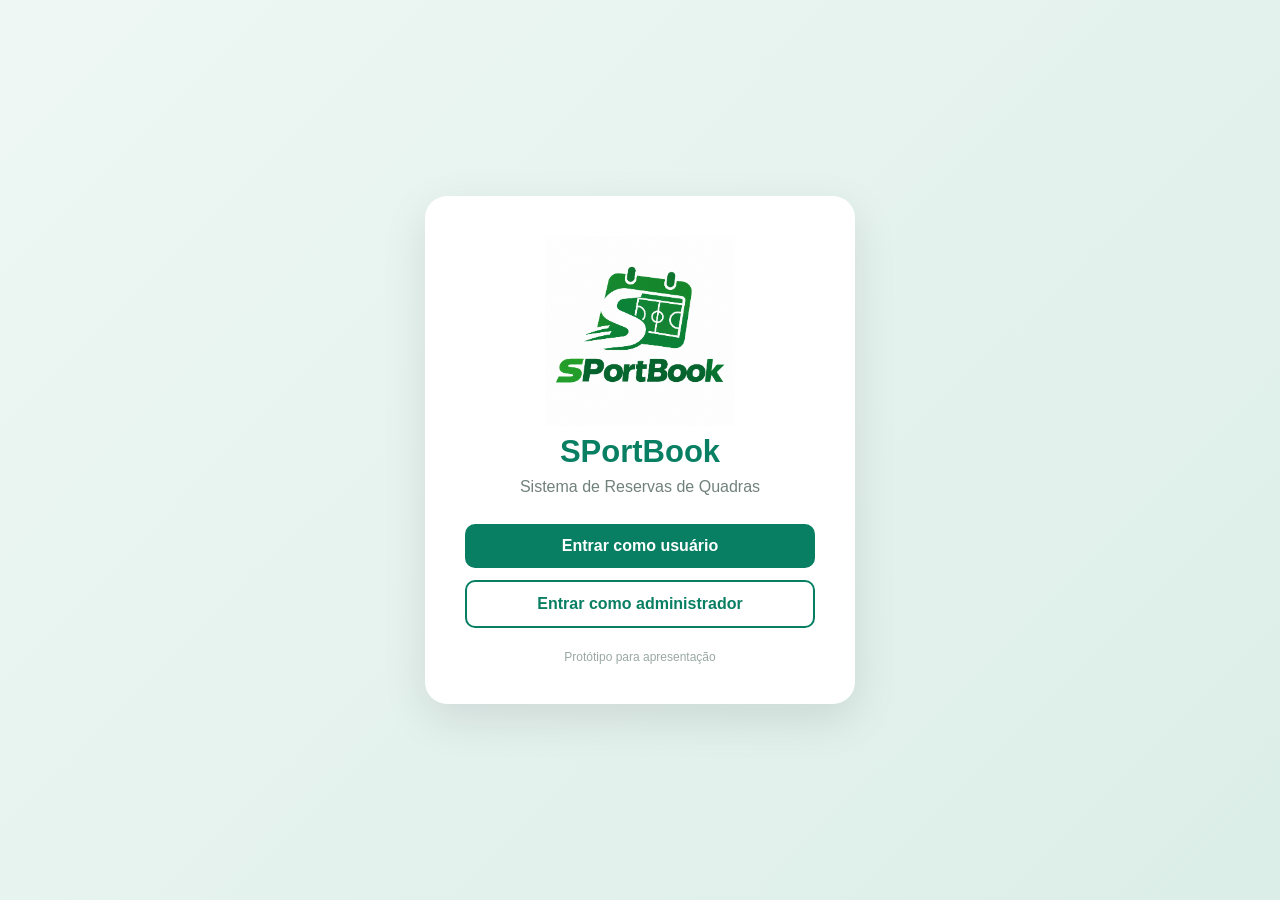
<file: SPortBook_Completo/index.html>
<!DOCTYPE html>
<html lang="pt-BR">
<head>
<meta charset="UTF-8">
<meta name="viewport" content="width=device-width, initial-scale=1.0">
<title>SPortBook | Reservas de Quadras</title>
<link rel="stylesheet" href="css/style.css">
</head>
<body>
<div class="login-page">
  <div class="login-card">
    <img src="img/logo-sportbook.png" class="logo" alt="SPortBook">
    <h1>SPortBook</h1>
    <p class="subtitle">Sistema de Reservas de Quadras</p>
    <div class="button-stack">
      <a href="usuario/login.html" class="btn btn-primary">Entrar como usuário</a>
      <a href="admin/login.html" class="btn btn-outline">Entrar como administrador</a>
    </div>
    <p class="demo">Protótipo para apresentação</p>
  </div>
</div>
</body>
</html>
</file>
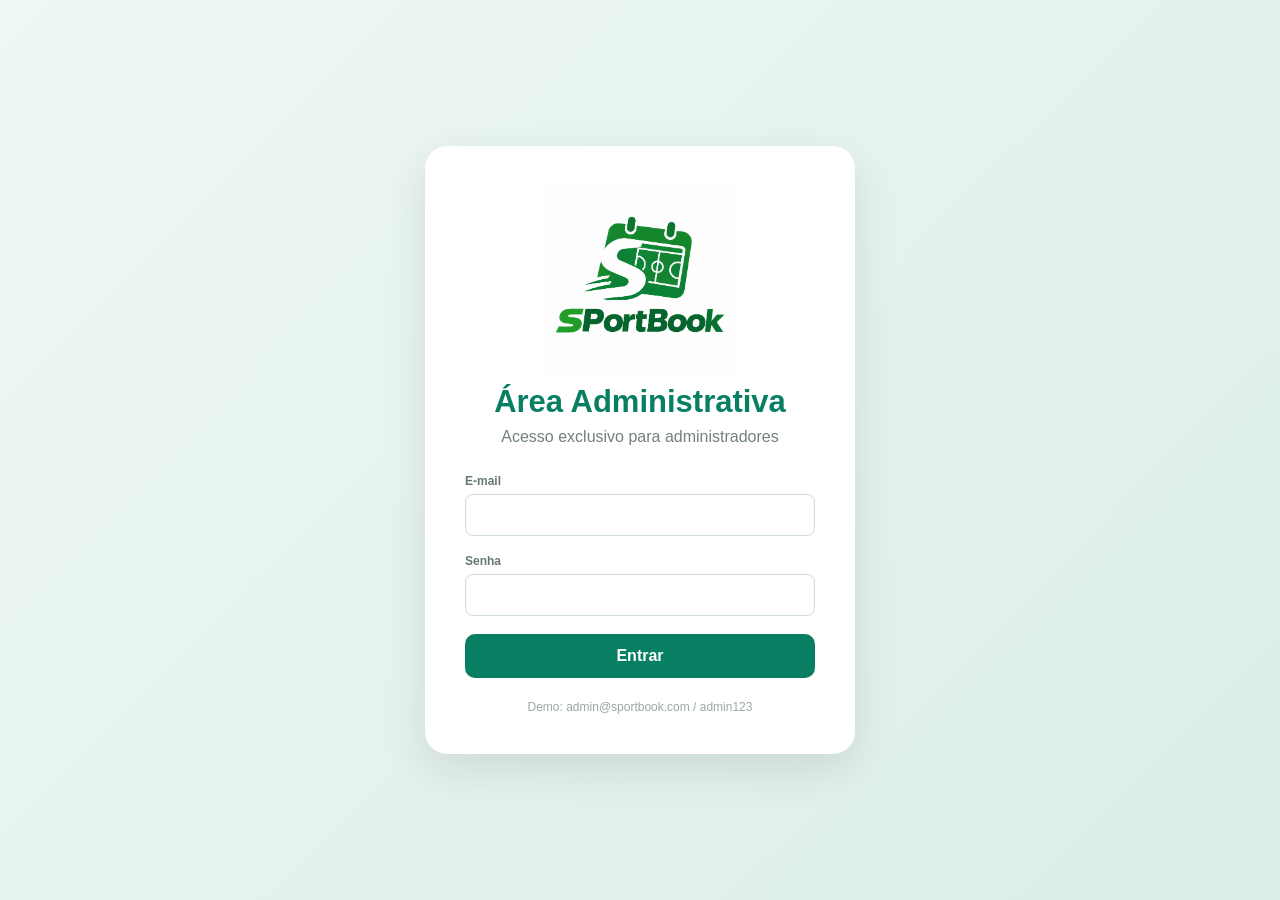
<file: SPortBook_Completo/admin/horarios.html>
<!DOCTYPE html><html lang="pt-BR"><head><meta charset="UTF-8"><meta name="viewport" content="width=device-width,initial-scale=1"><title>Horários | SPortBook</title><link rel="stylesheet" href="../css/style.css"><script src="../js/app.js"></script></head><body><script>
const s=requireSession('admin');if(s){const d=getDB();renderLayout('admin','horarios.html','Horários',`<div class="hero"><h1>Indisponibilizar horários</h1><p>Bloqueie períodos para manutenção, eventos ou outros motivos.</p></div><div class="grid"><section class="card"><h2>Novo bloqueio</h2><form id="bf"><div class="field"><label>Quadra</label><select id="bq">${d.quadras.map(q=>`<option value="${q.id}">${esc(q.nome)} - ${esc(q.tipo)}</option>`).join('')}</select></div><br><div class="field"><label>Data</label><input id="bd" type="date" min="${todayISO()}" required></div><br><div class="form-grid"><div class="field"><label>Início</label><input id="bi" type="time" value="08:00" required></div><div class="field"><label>Fim</label><input id="bfim" type="time" value="09:00" required></div></div><br><button class="btn btn-primary">Bloquear horário</button></form></section><section class="card"><h2>Bloqueios existentes</h2><div id="list"></div></section></div>`);
function draw(){const d=getDB();list.innerHTML=d.blocked.length?`<div class="table-wrap"><table class="table"><thead><tr><th>Quadra</th><th>Data</th><th>Horário</th><th>Ação</th></tr></thead><tbody>${d.blocked.map(x=>{const q=d.quadras.find(q=>q.id===x.quadraId);return `<tr><td>${esc(q?.nome)}</td><td>${dateBR(x.data)}</td><td>${x.inicio} - ${x.fim}</td><td><button class="btn btn-danger btn-small" onclick="removeBlock(${x.id})">Remover</button></td></tr>`}).join('')}</tbody></table></div>`:'<div class="empty">Nenhum horário bloqueado.</div>'}
bf.onsubmit=e=>{e.preventDefault();const d=getDB();if(timeToMin(bi.value)>=timeToMin(bfim.value)){toast('O fim deve ser depois do início.');return}if(isConflict(d,Number(bq.value),bd.value,bi.value,bfim.value)){toast('Existe uma reserva nesse período.');return}d.blocked.push({id:d.nextId++,quadraId:Number(bq.value),data:bd.value,inicio:bi.value,fim:bfim.value});saveDB(d);bf.reset();draw();toast('Horário bloqueado.')};
window.removeBlock=id=>{const d=getDB();d.blocked=d.blocked.filter(x=>x.id!==id);saveDB(d);draw();toast('Bloqueio removido.')};draw();}
</script></body></html>
</file>
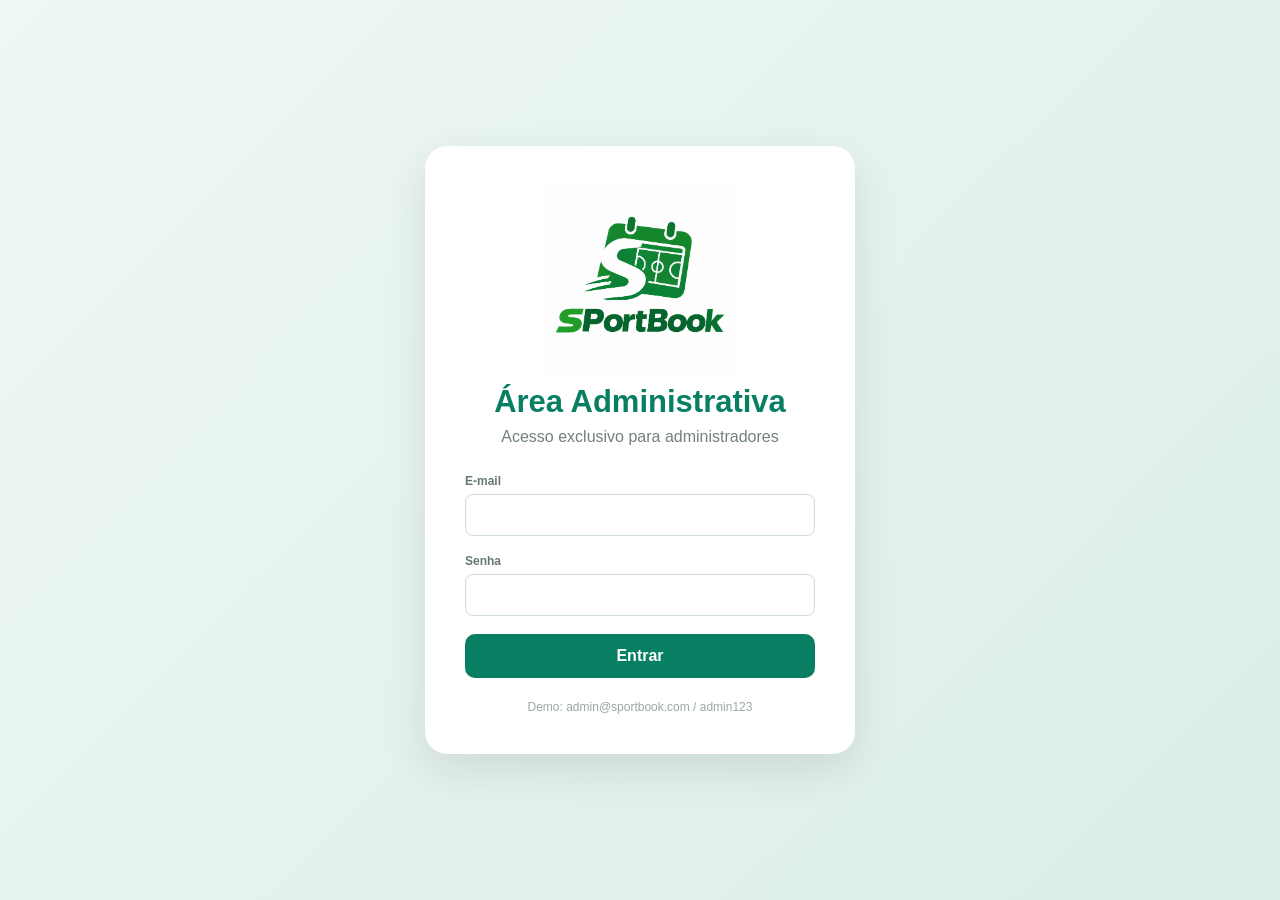
<file: SPortBook_Completo/admin/inicio.html>
<!DOCTYPE html><html lang="pt-BR"><head><meta charset="UTF-8"><meta name="viewport" content="width=device-width,initial-scale=1"><title>Painel | SPortBook</title><link rel="stylesheet" href="../css/style.css"><script src="../js/app.js"></script></head><body><script>
const s=requireSession('admin');if(s){const d=getDB();renderLayout('admin','inicio.html','Painel',`<div class="hero"><h1>Painel administrativo</h1><p>Controle usuários, reservas, quadras e horários do SPortBook.</p></div><div class="stats"><div class="stat"><span>Usuários</span><strong>${d.users.length}</strong></div><div class="stat"><span>Reservas ativas</span><strong>${d.reservations.filter(r=>r.status==='confirmed').length}</strong></div><div class="stat"><span>Quadras ativas</span><strong>${d.quadras.filter(q=>q.ativa).length}</strong></div><div class="stat"><span>Bloqueios</span><strong>${d.blocked.length}</strong></div></div><div class="card"><h2>Ações rápidas</h2><div class="actions"><a class="btn btn-primary" href="reservas.html">Gerenciar reservas</a><a class="btn btn-outline" href="quadras.html">Gerenciar quadras</a><a class="btn btn-outline" href="horarios.html">Bloquear horário</a><a class="btn btn-outline" href="usuarios.html">Gerenciar usuários</a></div></div>`)}
</script></body></html>
</file>
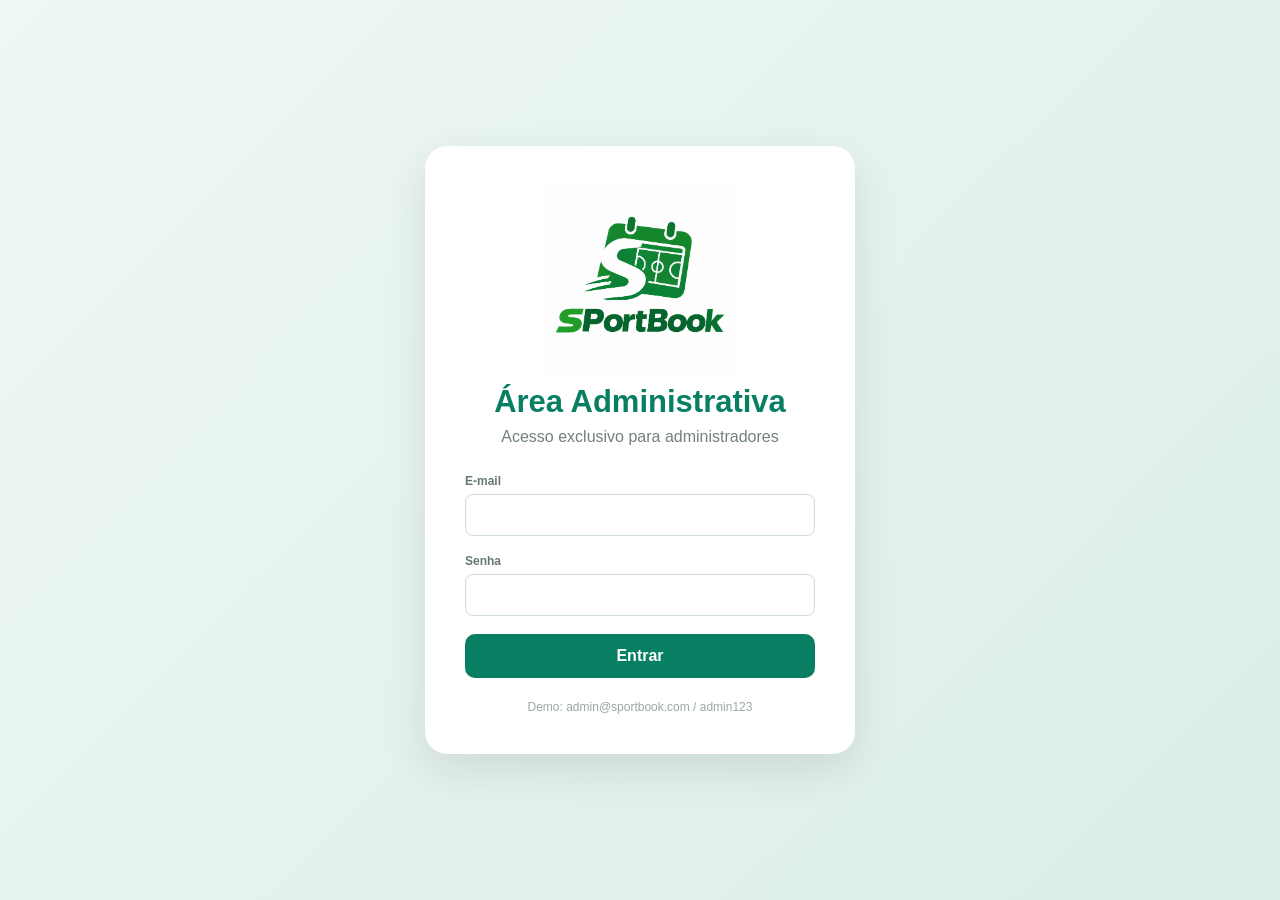
<file: SPortBook_Completo/admin/login.html>
<!DOCTYPE html><html lang="pt-BR"><head><meta charset="UTF-8"><meta name="viewport" content="width=device-width,initial-scale=1"><title>Login Admin | SPortBook</title><link rel="stylesheet" href="../css/style.css"><script src="../js/app.js"></script></head>
<body><div class="login-page"><div class="login-card"><img src="../img/logo-sportbook.png" class="logo"><h1>Área Administrativa</h1><p class="subtitle">Acesso exclusivo para administradores</p>
<form id="form"><div class="field" style="text-align:left"><label>E-mail</label><input id="email" type="email" required></div><br><div class="field" style="text-align:left"><label>Senha</label><input id="senha" type="password" required></div><br><button class="btn btn-primary" style="width:100%">Entrar</button></form><p id="msg" style="color:#c94747;margin-top:14px;font-size:13px"></p><p class="demo">Demo: admin@sportbook.com / admin123</p></div></div>
<script>form.onsubmit=e=>{e.preventDefault();const db=getDB(),u=db.admins.find(x=>x.email===email.value&&x.senha===senha.value);if(!u){msg.textContent='Dados administrativos incorretos.';return}setSession({role:'admin',id:u.id,nome:u.nome,email:u.email});location.href='inicio.html'}</script></body></html>
</file>
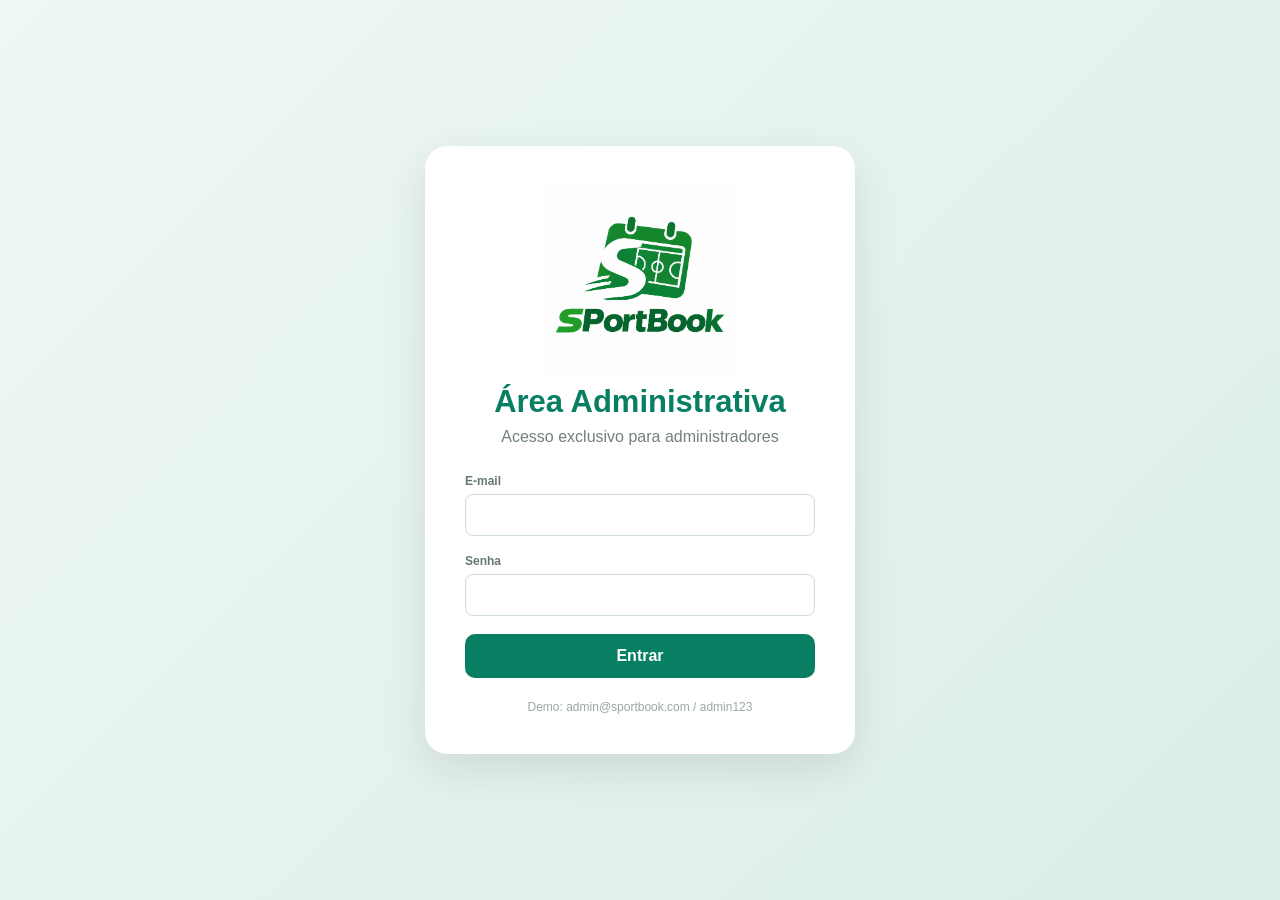
<file: SPortBook_Completo/admin/quadras.html>
<!DOCTYPE html><html lang="pt-BR"><head><meta charset="UTF-8"><meta name="viewport" content="width=device-width,initial-scale=1"><title>Quadras | SPortBook</title><link rel="stylesheet" href="../css/style.css"><script src="../js/app.js"></script></head><body><script>
const s=requireSession('admin');if(s){renderLayout('admin','quadras.html','Quadras',`<div class="hero"><h1>Quadras</h1><p>Cadastre e ative ou desative as quadras.</p></div><div class="card"><div class="actions" style="margin-bottom:15px"><button class="btn btn-primary" onclick="openQ()">+ Nova quadra</button></div><div id="table"></div></div><div id="modal" class="modal-back"><div class="modal"><div class="modal-head"><h2>Nova quadra</h2><button class="close" onclick="modal.classList.remove('show')">×</button></div><form id="qf"><div class="field"><label>Nome</label><input id="qn" required placeholder="Quadra 3"></div><br><div class="field"><label>Tipo</label><input id="qt" required placeholder="Futsal"></div><br><button class="btn btn-primary">Cadastrar</button></form></div></div>`);
function draw(){const d=getDB();table.innerHTML=`<div class="table-wrap"><table class="table"><thead><tr><th>Nome</th><th>Tipo</th><th>Status</th><th>Ação</th></tr></thead><tbody>${d.quadras.map(q=>`<tr><td>${esc(q.nome)}</td><td>${esc(q.tipo)}</td><td><span class="status ${q.ativa?'confirmed':'cancelled'}">${q.ativa?'Ativa':'Inativa'}</span></td><td><button class="btn btn-outline btn-small" onclick="toggleQ(${q.id})">${q.ativa?'Desativar':'Ativar'}</button></td></tr>`).join('')}</tbody></table></div>`}
window.openQ=()=>modal.classList.add('show');qf.onsubmit=e=>{e.preventDefault();const d=getDB();d.quadras.push({id:d.nextId++,nome:qn.value,tipo:qt.value,ativa:true});saveDB(d);modal.classList.remove('show');qf.reset();draw();toast('Quadra cadastrada.')};window.toggleQ=id=>{const d=getDB(),q=d.quadras.find(x=>x.id===id);q.ativa=!q.ativa;saveDB(d);draw();toast('Status atualizado.')};draw();}
</script></body></html>
</file>
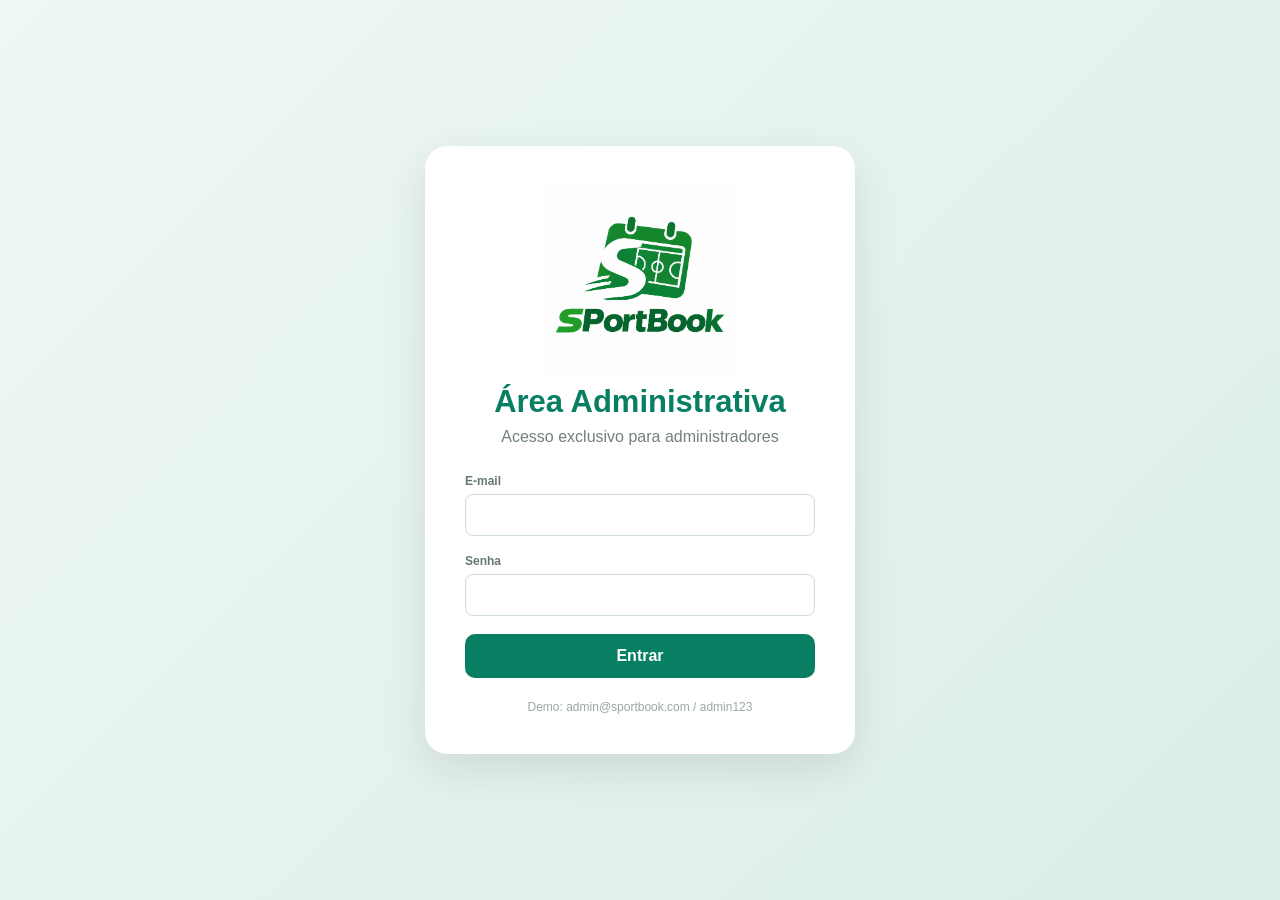
<file: SPortBook_Completo/admin/reservas.html>
<!DOCTYPE html><html lang="pt-BR"><head><meta charset="UTF-8"><meta name="viewport" content="width=device-width,initial-scale=1"><title>Reservas | SPortBook</title><link rel="stylesheet" href="../css/style.css"><script src="../js/app.js"></script></head><body><script>
const s=requireSession('admin');if(s){renderLayout('admin','reservas.html','Reservas',`<div class="hero"><h1>Reservas</h1><p>Visualize e gerencie todas as reservas.</p></div><div class="card"><div id="table"></div></div>`);
function draw(){const d=getDB();const rs=d.reservations.slice().sort((a,b)=>a.data.localeCompare(b.data));table.innerHTML=rs.length?`<div class="table-wrap"><table class="table"><thead><tr><th>Usuário</th><th>Quadra</th><th>Data</th><th>Horário</th><th>Status</th><th>Ação</th></tr></thead><tbody>${rs.map(r=>{const q=d.quadras.find(x=>x.id===r.quadraId);return `<tr><td>${esc(r.userNome)}</td><td>${esc(q?.nome)}</td><td>${dateBR(r.data)}</td><td>${r.inicio} - ${r.fim}</td><td><span class="status ${r.status==='confirmed'?'confirmed':'cancelled'}">${r.status==='confirmed'?'Confirmada':'Cancelada'}</span></td><td>${r.status==='confirmed'?`<button class="btn btn-danger btn-small" onclick="cancelRes(${r.id})">Cancelar</button>`:'-'}</td></tr>`}).join('')}</tbody></table></div>`:'<div class="empty">Nenhuma reserva.</div>'}
window.cancelRes=id=>{if(!confirm('Cancelar reserva?'))return;const d=getDB(),r=d.reservations.find(x=>x.id===id);if(r){r.status='cancelled';saveDB(d);draw();toast('Reserva cancelada.')}};draw();}
</script></body></html>
</file>
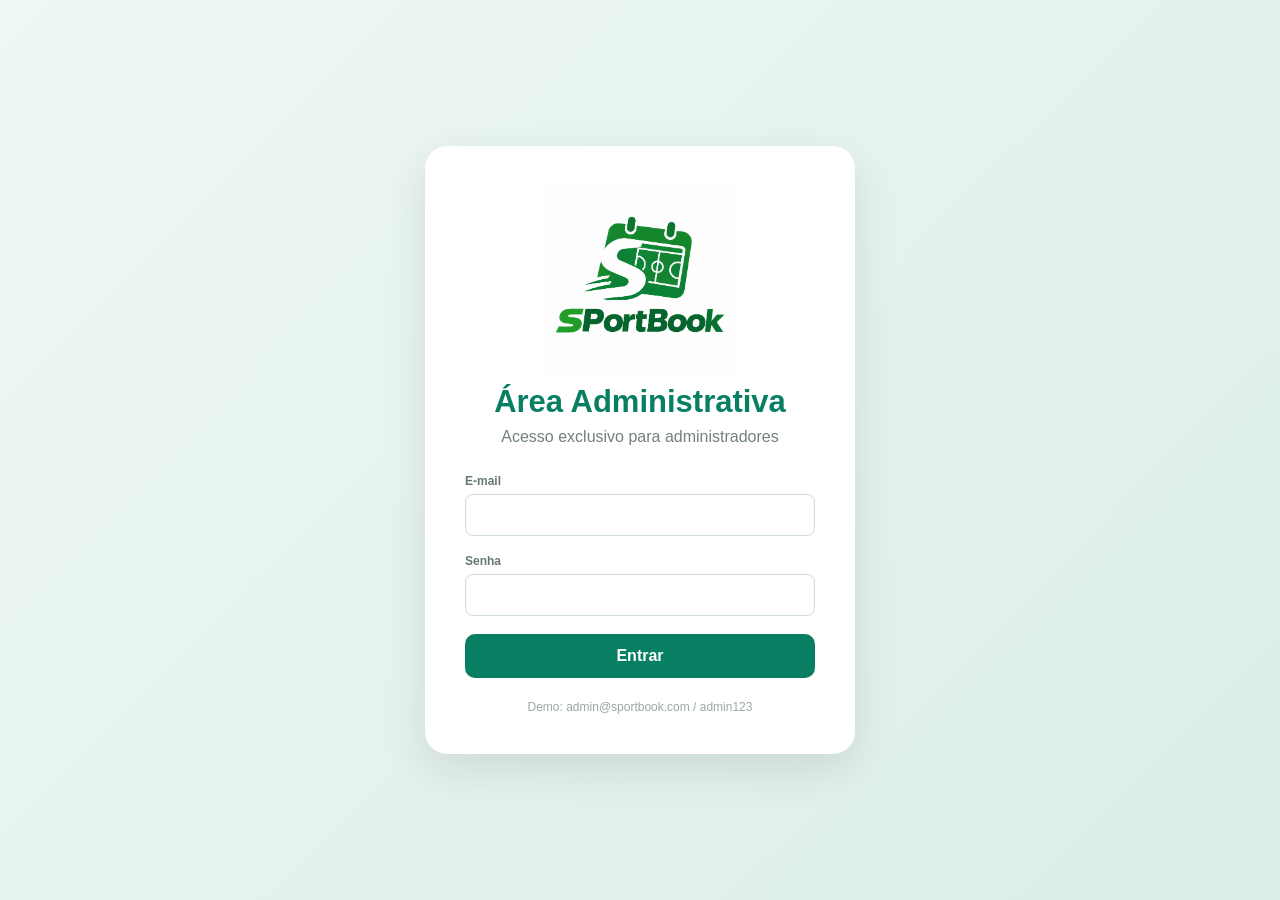
<file: SPortBook_Completo/admin/usuarios.html>
<!DOCTYPE html><html lang="pt-BR"><head><meta charset="UTF-8"><meta name="viewport" content="width=device-width,initial-scale=1"><title>Usuários | SPortBook</title><link rel="stylesheet" href="../css/style.css"><script src="../js/app.js"></script></head><body><script>
const s=requireSession('admin');if(s){renderLayout('admin','usuarios.html','Usuários',`<div class="hero"><h1>Usuários</h1><p>Cadastro e manutenção dos usuários do sistema.</p></div><div class="card"><div class="actions" style="margin-bottom:15px"><button class="btn btn-primary" onclick="openUser()">+ Novo usuário</button></div><div id="table"></div></div><div id="modal" class="modal-back"><div class="modal"><div class="modal-head"><h2>Novo usuário</h2><button class="close" onclick="closeModal()">×</button></div><form id="uf"><div class="field"><label>Nome</label><input id="unome" required></div><br><div class="field"><label>E-mail</label><input id="uemail" type="email" required></div><br><div class="field"><label>Senha</label><input id="usenha" required></div><br><button class="btn btn-primary">Cadastrar</button></form></div></div>`);
function draw(){const d=getDB();table.innerHTML=`<div class="table-wrap"><table class="table"><thead><tr><th>ID</th><th>Nome</th><th>E-mail</th><th>Ação</th></tr></thead><tbody>${d.users.map(u=>`<tr><td>${u.id}</td><td>${esc(u.nome)}</td><td>${esc(u.email)}</td><td><button class="btn btn-danger btn-small" onclick="delUser(${u.id})">Excluir</button></td></tr>`).join('')}</tbody></table></div>`}
window.openUser=()=>modal.classList.add('show');window.closeModal=()=>modal.classList.remove('show');
uf.onsubmit=e=>{e.preventDefault();const d=getDB();if(d.users.some(u=>u.email===uemail.value)){alert('E-mail já cadastrado.');return}d.users.push({id:d.nextId++,nome:unome.value,email:uemail.value,senha:usenha.value});saveDB(d);closeModal();uf.reset();draw();toast('Usuário cadastrado.')};
window.delUser=id=>{if(!confirm('Excluir usuário?'))return;const d=getDB();d.users=d.users.filter(u=>u.id!==id);d.reservations=d.reservations.filter(r=>r.userId!==id);saveDB(d);draw();toast('Usuário excluído.')};draw();}
</script></body></html>
</file>
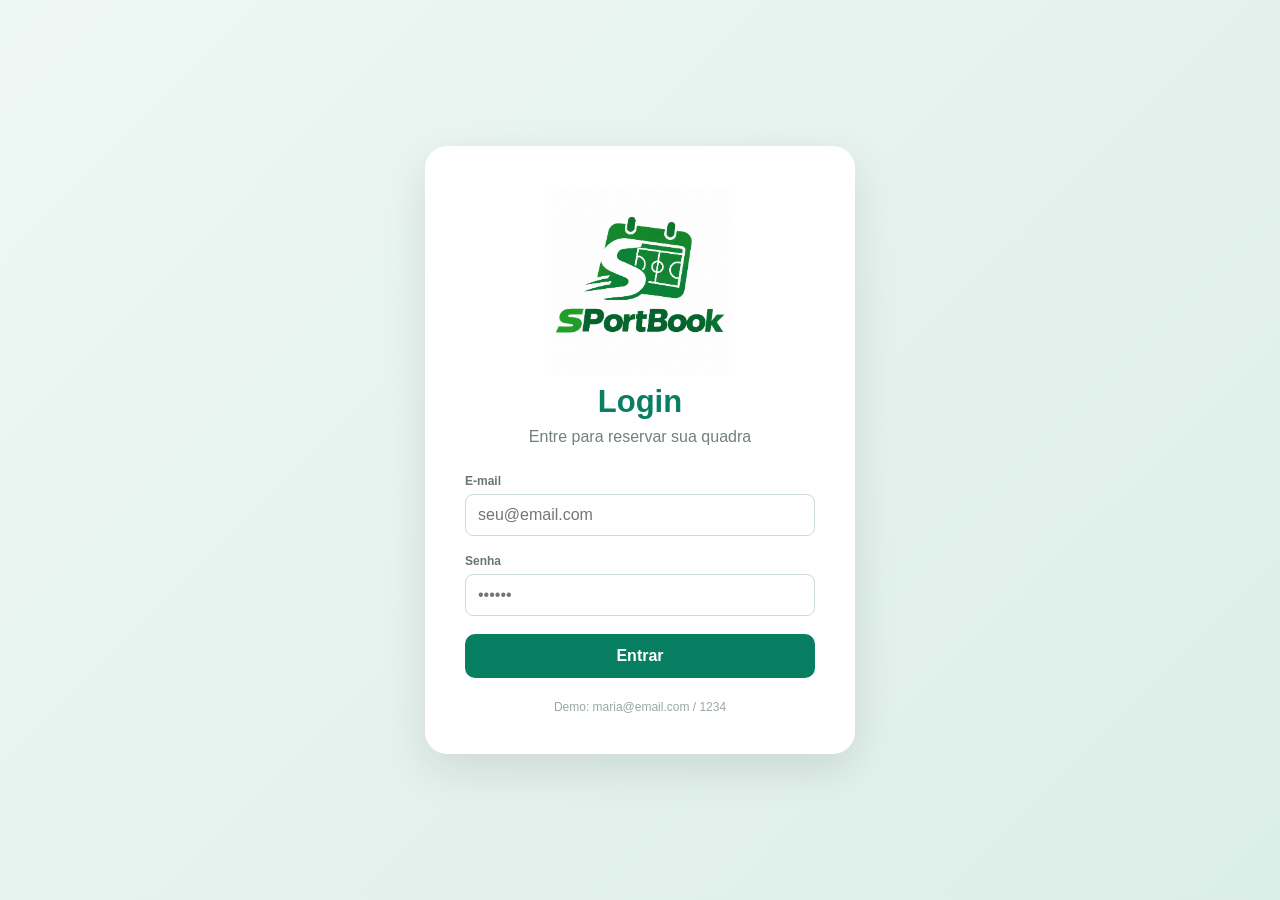
<file: SPortBook_Completo/usuario/login.html>
<!DOCTYPE html><html lang="pt-BR"><head><meta charset="UTF-8"><meta name="viewport" content="width=device-width,initial-scale=1"><title>Login Usuário | SPortBook</title><link rel="stylesheet" href="../css/style.css"><script src="../js/app.js"></script></head>
<body><div class="login-page"><div class="login-card"><img src="../img/logo-sportbook.png" class="logo"><h1>Login</h1><p class="subtitle">Entre para reservar sua quadra</p>
<form id="form"><div class="field" style="text-align:left"><label>E-mail</label><input id="email" type="email" required placeholder="seu@email.com"></div><br><div class="field" style="text-align:left"><label>Senha</label><input id="senha" type="password" required placeholder="••••••"></div><br><button class="btn btn-primary" style="width:100%">Entrar</button></form><p id="msg" style="color:#c94747;margin-top:14px;font-size:13px"></p><p class="demo">Demo: maria@email.com / 1234</p></div></div>
<script>form.onsubmit=e=>{e.preventDefault();const db=getDB(),u=db.users.find(x=>x.email===email.value&&x.senha===senha.value);if(!u){msg.textContent='E-mail ou senha incorretos.';return}setSession({role:'user',id:u.id,nome:u.nome,email:u.email});location.href='inicio.html'}</script></body></html>
</file>
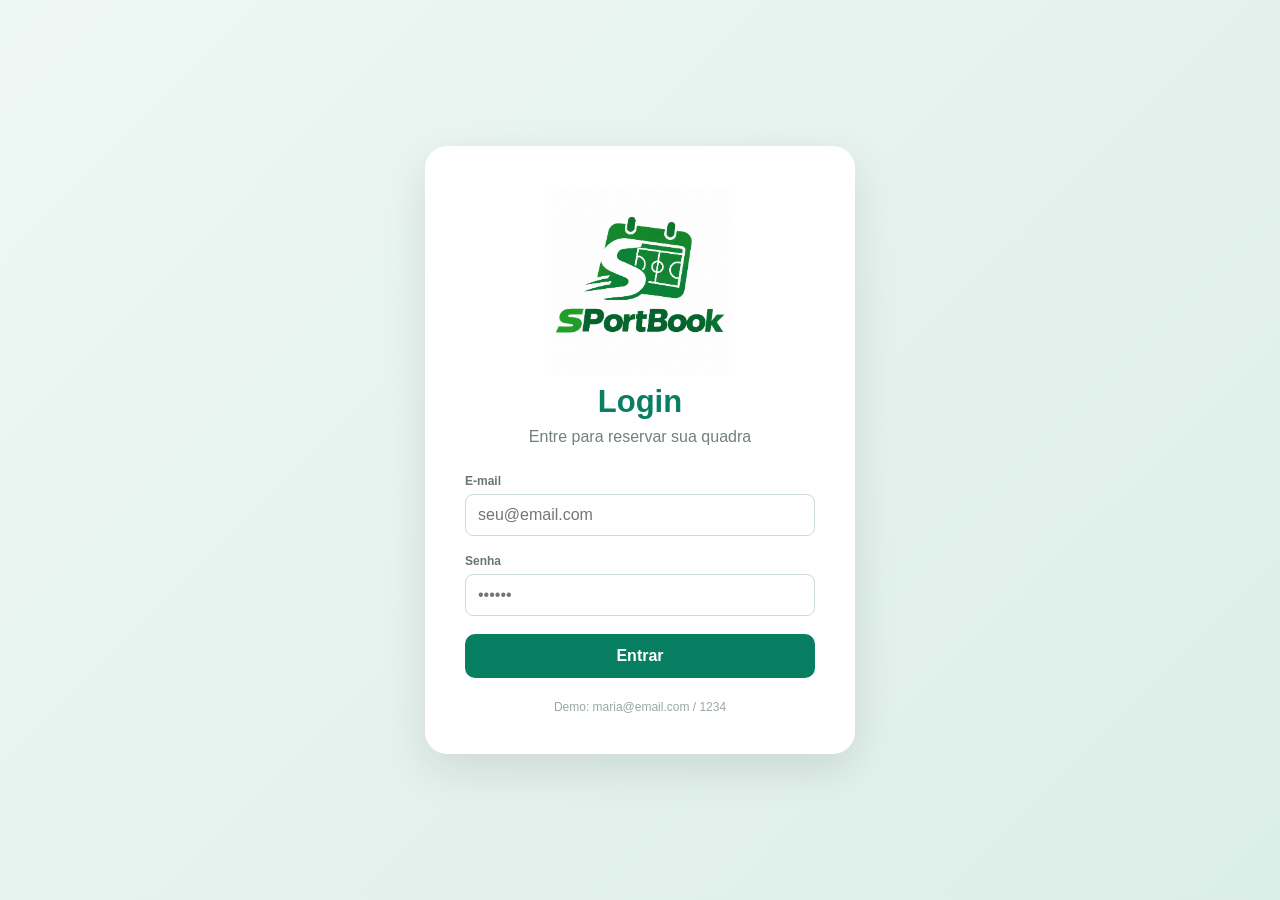
<file: SPortBook_Completo/usuario/minhas-reservas.html>
<!DOCTYPE html><html lang="pt-BR"><head><meta charset="UTF-8"><meta name="viewport" content="width=device-width,initial-scale=1"><title>Minhas Reservas | SPortBook</title><link rel="stylesheet" href="../css/style.css"><script src="../js/app.js"></script></head><body><script>
const s=requireSession('user');if(s){const d=getDB();renderLayout('user','minhas-reservas.html','Minhas reservas',`<div class="hero"><h1>Minhas reservas</h1><p>Consulte ou cancele suas reservas.</p></div><div class="card"><div id="list"></div></div>`);
function draw(){const d=getDB(),rs=d.reservations.filter(r=>r.userId===s.id&&r.status==='confirmed').sort((a,b)=>a.data.localeCompare(b.data));document.getElementById('list').innerHTML=rs.length?`<div class="table-wrap"><table class="table"><thead><tr><th>Quadra</th><th>Data</th><th>Horário</th><th>Status</th><th>Ação</th></tr></thead><tbody>${rs.map(r=>{const q=d.quadras.find(x=>x.id===r.quadraId);return `<tr><td>${esc(q?.nome)} - ${esc(q?.tipo)}</td><td>${dateBR(r.data)}</td><td>${r.inicio} - ${r.fim}</td><td><span class="status confirmed">Confirmada</span></td><td><button class="btn btn-danger btn-small" onclick="cancelRes(${r.id})">Cancelar</button></td></tr>`}).join('')}</tbody></table></div>`:'<div class="empty">Você ainda não possui reservas.</div>'}
window.cancelRes=id=>{if(!confirm('Cancelar esta reserva?'))return;const d=getDB(),r=d.reservations.find(x=>x.id===id);if(r){r.status='cancelled';saveDB(d);toast('Reserva cancelada.');draw()}};draw();}
</script></body></html>
</file>
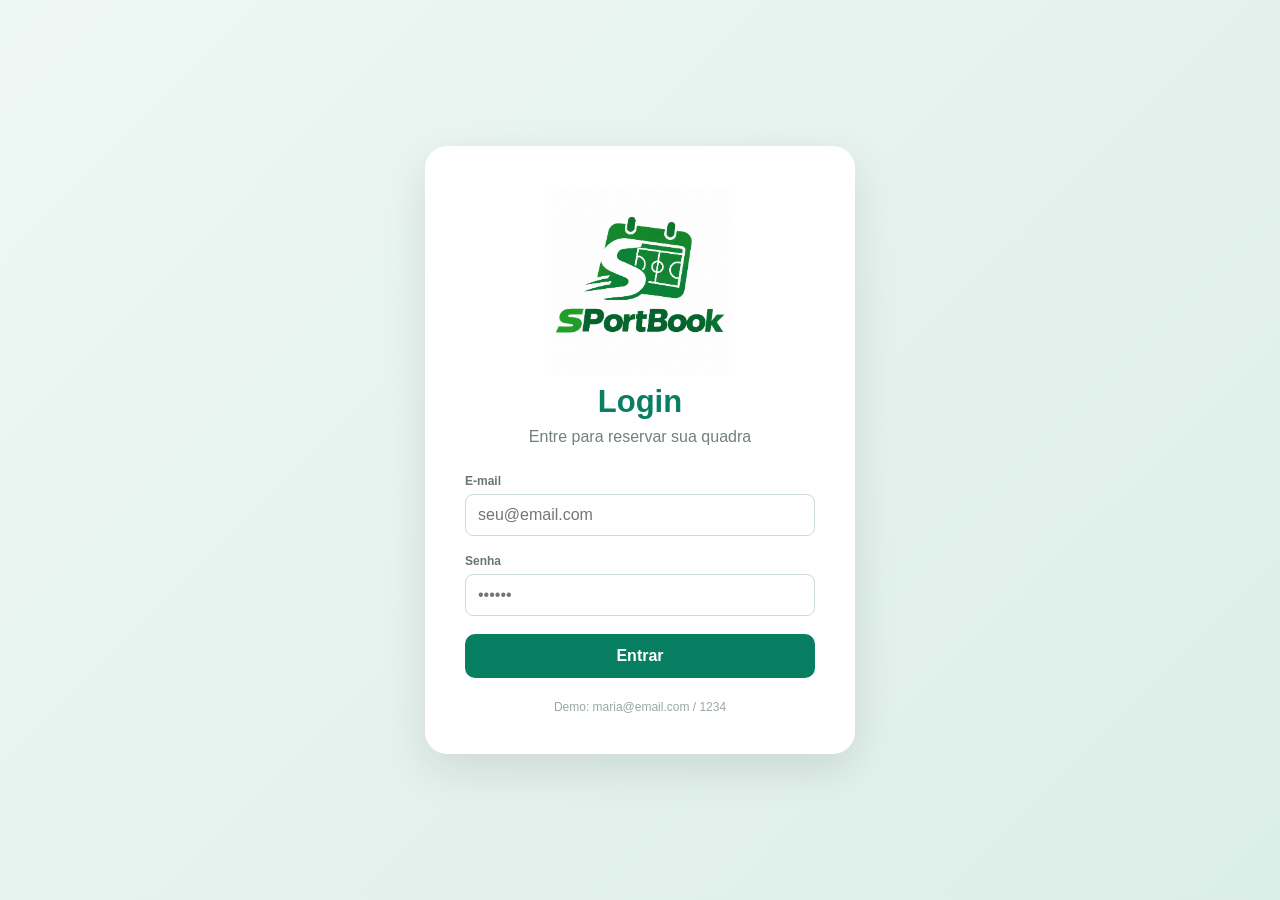
<file: SPortBook_Completo/usuario/nova-reserva.html>
<!DOCTYPE html>

<html lang="pt-BR">

<head>

    <meta charset="UTF-8">

    <meta
        name="viewport"
        content="width=device-width, initial-scale=1.0"
    >

    <title>Reservar | SPortBook</title>

    <link
        rel="stylesheet"
        href="../css/style.css"
    >

    <script src="../js/app.js"></script>

</head>


<body>

<script>

const s = requireSession('user');

if (s) {

    const db = getDB();

    let quadraId =
        db.quadras.find(q => q.ativa)?.id || 1;

    let dataSelecionada =
        todayISO();

    let duracao = 1;

    let horarioSelecionado = null;


    renderLayout(
        'user',
        'nova-reserva.html',
        'Reservar',

        `

        <div class="booking-hero">

            <h1>
                Reserve sua quadra em poucos cliques
            </h1>

            <p>
                Veja os horários livres em tempo real.
                Sem conflito, sem confusão.
            </p>

        </div>


        <div class="grid">

            <section class="card">

                <div
                    class="court-tabs"
                    id="courtTabs"
                >
                </div>


                <div class="section-label">

                    ESCOLHA A DATA

                </div>


                <div
                    class="date-strip"
                    id="dates"
                >
                </div>


                <div class="section-label">

                    DURAÇÃO DA RESERVA

                </div>


                <div class="duration-picker">

                    <button
                        class="duration-option active"
                        data-hours="1"
                    >
                        1 hora
                    </button>


                    <button
                        class="duration-option"
                        data-hours="2"
                    >
                        2 horas seguidas
                    </button>

                </div>


                <div class="section-label">

                    HORÁRIOS DISPONÍVEIS

                </div>


                <div
                    class="booking-slots"
                    id="slots"
                >
                </div>


                <div class="legend">

                    <span>
                        <i></i>
                        Livre
                    </span>

                    <span>
                        <i class="l-selected"></i>
                        Selecionado
                    </span>

                    <span>
                        <i class="l-reserved"></i>
                        Reservado
                    </span>

                    <span>
                        <i class="l-blocked"></i>
                        Indisponível
                    </span>

                </div>

            </section>


            <aside class="card">

                <h3>
                    Resumo da reserva
                </h3>


                <div id="summary">

                    <div class="empty">

                        Selecione um horário
                        para continuar.

                    </div>

                </div>


                <button
                    id="confirm"
                    class="btn btn-primary"
                    style="width:100%;margin-top:15px"
                    disabled
                >

                    Confirmar reserva

                </button>


                <div class="notice">

                    Cada grupo pode reservar
                    no máximo 2 horas seguidas
                    por dia.

                </div>

            </aside>

        </div>


        <div class="info-cards">

            <div class="info-card">

                <span class="info-icon">
                    ✓
                </span>

                <strong>
                    Sem choque de horários
                </strong>

                Horários reservados não
                podem ser escolhidos.

            </div>


            <div class="info-card">

                <span class="info-icon">
                    ◷
                </span>

                <strong>
                    Disponível em tempo real
                </strong>

                Consulte os horários livres
                antes de reservar.

            </div>


            <div class="info-card">

                <span class="info-icon">
                    🔒
                </span>

                <strong>
                    Seus dados protegidos
                </strong>

                Acesso protegido por cadastro.

            </div>

        </div>


        <div
            id="toast"
            class="toast"
        >
        </div>

        `
    );


    // ============================
    // DATAS
    // ============================

    const nomesDias = [
        'dom',
        'seg',
        'ter',
        'qua',
        'qui',
        'sex',
        'sáb'
    ];


    function adicionarDias(
        iso,
        quantidade
    ) {

        const d =
            new Date(
                iso + 'T12:00:00'
            );

        d.setDate(
            d.getDate() + quantidade
        );

        return d
            .toISOString()
            .slice(0, 10);
    }


    // ============================
    // QUADRAS
    // ============================

    function desenharQuadras() {

        const d = getDB();

        document.getElementById(
            'courtTabs'
        ).innerHTML =

            d.quadras

                .filter(q => q.ativa)

                .map(q => `

                    <button
                        class="
                            court-tab
                            ${
                                q.id === quadraId
                                    ? 'active'
                                    : ''
                            }
                        "
                        onclick="
                            selecionarQuadra(
                                ${q.id}
                            )
                        "
                    >

                        ${esc(q.nome)}
                        ·
                        ${esc(q.tipo)}

                    </button>

                `)

                .join('');
    }


    // ============================
    // DATAS
    // ============================

    function desenharDatas() {

        let html = '';

        for (
            let i = 0;
            i < 7;
            i++
        ) {

            const iso =
                adicionarDias(
                    todayISO(),
                    i
                );

            const dt =
                new Date(
                    iso + 'T12:00:00'
                );


            html += `

                <div
                    class="
                        date-box
                        ${
                            iso === dataSelecionada
                                ? 'active'
                                : ''
                        }
                    "
                    onclick="
                        selecionarData(
                            '${iso}'
                        )
                    "
                >

                    <small>
                        ${nomesDias[dt.getDay()]}
                    </small>

                    <strong>
                        ${
                            String(
                                dt.getDate()
                            ).padStart(2, '0')
                        }
                    </strong>

                </div>

            `;
        }


        document.getElementById(
            'dates'
        ).innerHTML = html;
    }


    // ============================
    // HORÁRIOS
    // ============================

    function desenharHorarios() {

        const d = getDB();

        const container =
            document.getElementById(
                'slots'
            );


        horarioSelecionado = null;

        document.getElementById(
            'confirm'
        ).disabled = true;


        container.innerHTML = '';


        for (
            let minutos = 8 * 60;
            minutos < 22 * 60;
            minutos += 60
        ) {

            const inicio =
                minToTime(minutos);

            const fim =
                minToTime(
                    minutos +
                    duracao * 60
                );


            const passouDoHorario =
                minutos +
                duracao * 60 >
                22 * 60;


            const conflito =
                passouDoHorario ||
                isConflict(
                    d,
                    quadraId,
                    dataSelecionada,
                    inicio,
                    fim
                );


            const bloqueado =
                isBlocked(
                    d,
                    quadraId,
                    dataSelecionada,
                    inicio,
                    fim
                );


            const elemento =
                document.createElement(
                    'div'
                );


            elemento.className =
                'booking-slot ' +
                (
                    conflito ||
                    bloqueado
                        ? 'reserved'
                        : 'available'
                );


            let status = 'Livre';


            if (passouDoHorario) {

                status =
                    'Indisponível';

            }
            else if (bloqueado) {

                status =
                    'Indisponível';

            }
            else if (conflito) {

                status =
                    'Reservado';

            }


            elemento.innerHTML = `

                ${inicio} - ${fim}

                <small>
                    ${status}
                </small>

            `;


            if (
                !conflito &&
                !bloqueado &&
                !passouDoHorario
            ) {

                elemento.onclick =
                    () =>
                        selecionarHorario(
                            minutos,
                            elemento
                        );
            }


            container.appendChild(
                elemento
            );
        }
    }


    // ============================
    // SELECIONAR HORÁRIO
    // ============================

    function selecionarHorario(
        minutos,
        elemento
    ) {

        const d = getDB();


        const inicio =
            minToTime(minutos);

        const fim =
            minToTime(
                minutos +
                duracao * 60
            );


        /*
         * Se estiver no modo de 1 hora
         * e o usuário tentar selecionar
         * outra hora separada, mostramos
         * a mensagem solicitada.
         */

        if (
            duracao === 1 &&
            horarioSelecionado !== null
        ) {

            const diferenca =
                Math.abs(
                    minutos -
                    horarioSelecionado
                );


            if (diferenca !== 60) {

                toast(
                    'As 2 horas precisam ser seguidas. Selecione "2 horas seguidas".'
                );

                return;
            }


            toast(
                'Para reservar 2 horas, use a opção "2 horas seguidas".'
            );

            return;
        }


        if (
            isConflict(
                d,
                quadraId,
                dataSelecionada,
                inicio,
                fim
            ) ||
            isBlocked(
                d,
                quadraId,
                dataSelecionada,
                inicio,
                fim
            )
        ) {

            toast(
                'Esse horário não está disponível.'
            );

            desenharHorarios();

            return;
        }


        document
            .querySelectorAll(
                '.booking-slot.selected'
            )
            .forEach(
                el =>
                    el.classList.remove(
                        'selected'
                    )
            );


        elemento.classList.add(
            'selected'
        );


        horarioSelecionado =
            minutos;


        const quadra =
            d.quadras.find(
                q =>
                    q.id === quadraId
            );


        document.getElementById(
            'summary'
        ).innerHTML = `

            <div class="summary-row">

                <span>
                    Quadra
                </span>

                <strong>
                    ${esc(quadra.nome)}
                    ·
                    ${esc(quadra.tipo)}
                </strong>

            </div>


            <div class="summary-row">

                <span>
                    Data
                </span>

                <strong>
                    ${dateBR(
                        dataSelecionada
                    )}
                </strong>

            </div>


            <div class="summary-row">

                <span>
                    Horário
                </span>

                <strong>
                    ${inicio}
                    -
                    ${fim}
                </strong>

            </div>


            <div class="summary-row">

                <span>
                    Duração
                </span>

                <strong>
                    ${duracao}h
                    ${
                        duracao === 2
                            ? '(seguido)'
                            : ''
                    }
                </strong>

            </div>

        `;


        document.getElementById(
            'confirm'
        ).disabled = false;
    }


    // ============================
    // TROCAR QUADRA
    // ============================

    window.selecionarQuadra =
        function (id) {

            quadraId = id;

            desenharQuadras();

            desenharHorarios();
        };


    // ============================
    // TROCAR DATA
    // ============================

    window.selecionarData =
        function (iso) {

            dataSelecionada = iso;

            desenharDatas();

            desenharHorarios();
        };


    // ============================
    // DURAÇÃO
    // ============================

    document
        .querySelectorAll(
            '.duration-option'
        )
        .forEach(button => {

            button.onclick =
                function () {

                    document
                        .querySelectorAll(
                            '.duration-option'
                        )
                        .forEach(
                            b =>
                                b.classList.remove(
                                    'active'
                                )
                        );


                    button.classList.add(
                        'active'
                    );


                    duracao =
                        Number(
                            button.dataset.hours
                        );


                    desenharHorarios();
                };
        });


    // ============================
    // CONFIRMAR
    // ============================

    document
        .getElementById('confirm')
        .onclick = function () {

            if (
                horarioSelecionado === null
            ) {

                return;
            }


            const d = getDB();


            const inicio =
                minToTime(
                    horarioSelecionado
                );


            const fim =
                minToTime(
                    horarioSelecionado +
                    duracao * 60
                );


            /*
             * Apenas uma reserva por usuário
             * no mesmo dia.
             */

            if (
                d.reservations.some(
                    r =>
                        r.userId === s.id &&
                        r.data ===
                            dataSelecionada &&
                        r.status ===
                            'confirmed'
                )
            ) {

                toast(
                    'Você já possui uma reserva nessa data.'
                );

                return;
            }


            /*
             * Verificação final
             * contra conflito.
             */

            if (
                isConflict(
                    d,
                    quadraId,
                    dataSelecionada,
                    inicio,
                    fim
                ) ||
                isBlocked(
                    d,
                    quadraId,
                    dataSelecionada,
                    inicio,
                    fim
                )
            ) {

                toast(
                    'Esse período acabou de ser ocupado.'
                );

                desenharHorarios();

                return;
            }


            d.reservations.push({

                id: d.nextId++,

                userId: s.id,

                userNome: s.nome,

                quadraId: quadraId,

                data: dataSelecionada,

                inicio: inicio,

                fim: fim,

                status: 'confirmed'

            });


            saveDB(d);


            toast(
                'Reserva realizada com sucesso!'
            );


            setTimeout(
                () =>
                    location.href =
                        'minhas-reservas.html',
                700
            );
        };


    // Inicialização

    desenharQuadras();

    desenharDatas();

    desenharHorarios();
}

</script>

</body>

</html>
</file>
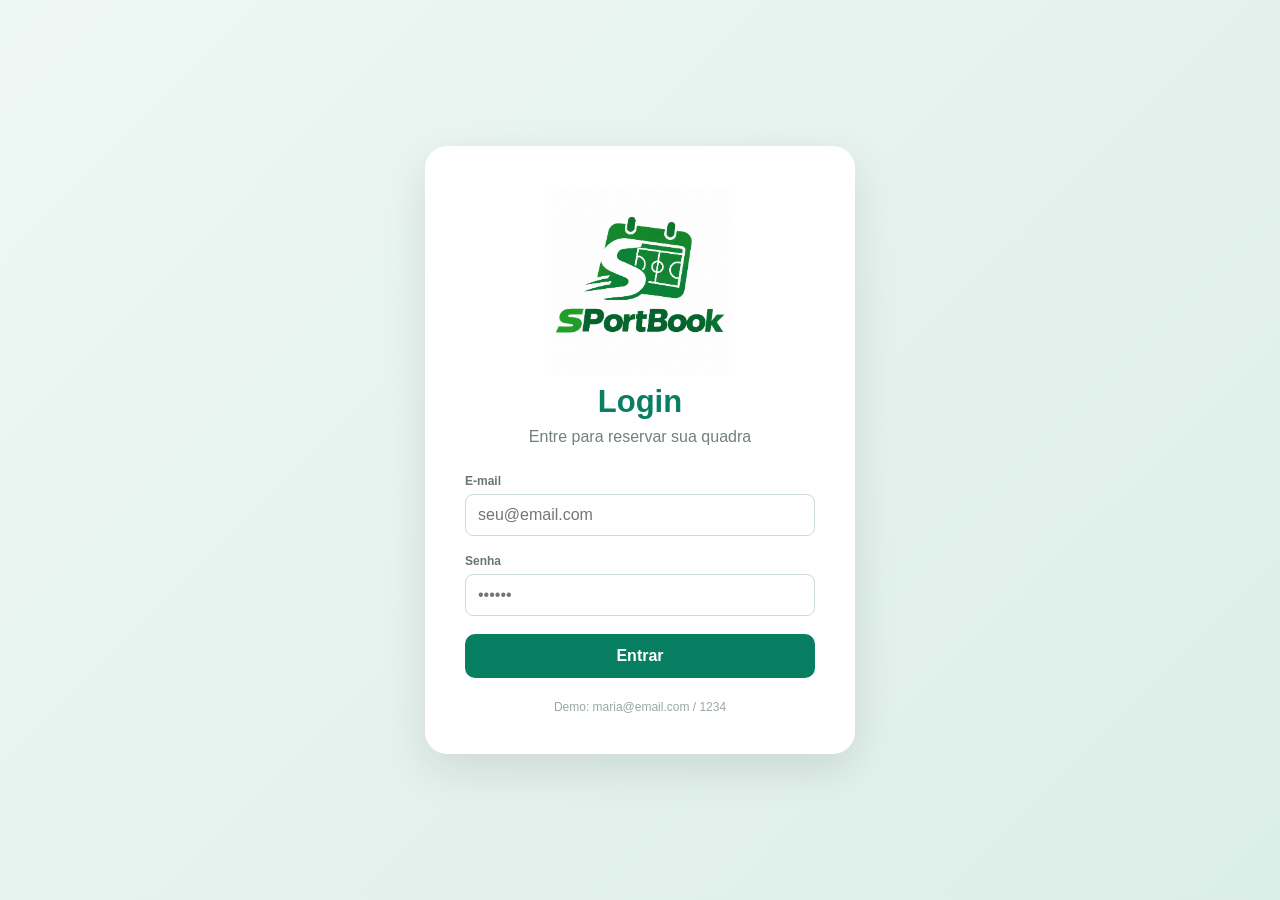
<file: SPortBook_Completo/usuario/perfil.html>
<!DOCTYPE html><html lang="pt-BR"><head><meta charset="UTF-8"><meta name="viewport" content="width=device-width,initial-scale=1"><title>Perfil | SPortBook</title><link rel="stylesheet" href="../css/style.css"><script src="../js/app.js"></script></head><body><script>
const s=requireSession('user');if(s){renderLayout('user','perfil.html','Perfil',`<div class="card" style="max-width:650px"><h2>Meu perfil</h2><div class="field"><label>Nome</label><input id="nome" value="${esc(s.nome)}"></div><br><div class="field"><label>E-mail</label><input value="${esc(s.email)}" disabled></div><br><button class="btn btn-primary" onclick="saveProfile()">Salvar alterações</button></div>`);
window.saveProfile=()=>{const d=getDB(),u=d.users.find(x=>x.id===s.id);if(u){u.nome=nome.value;saveDB(d);setSession({...s,nome:u.nome});initHeader('user');toast('Perfil atualizado!')}}}
</script></body></html>
</file>
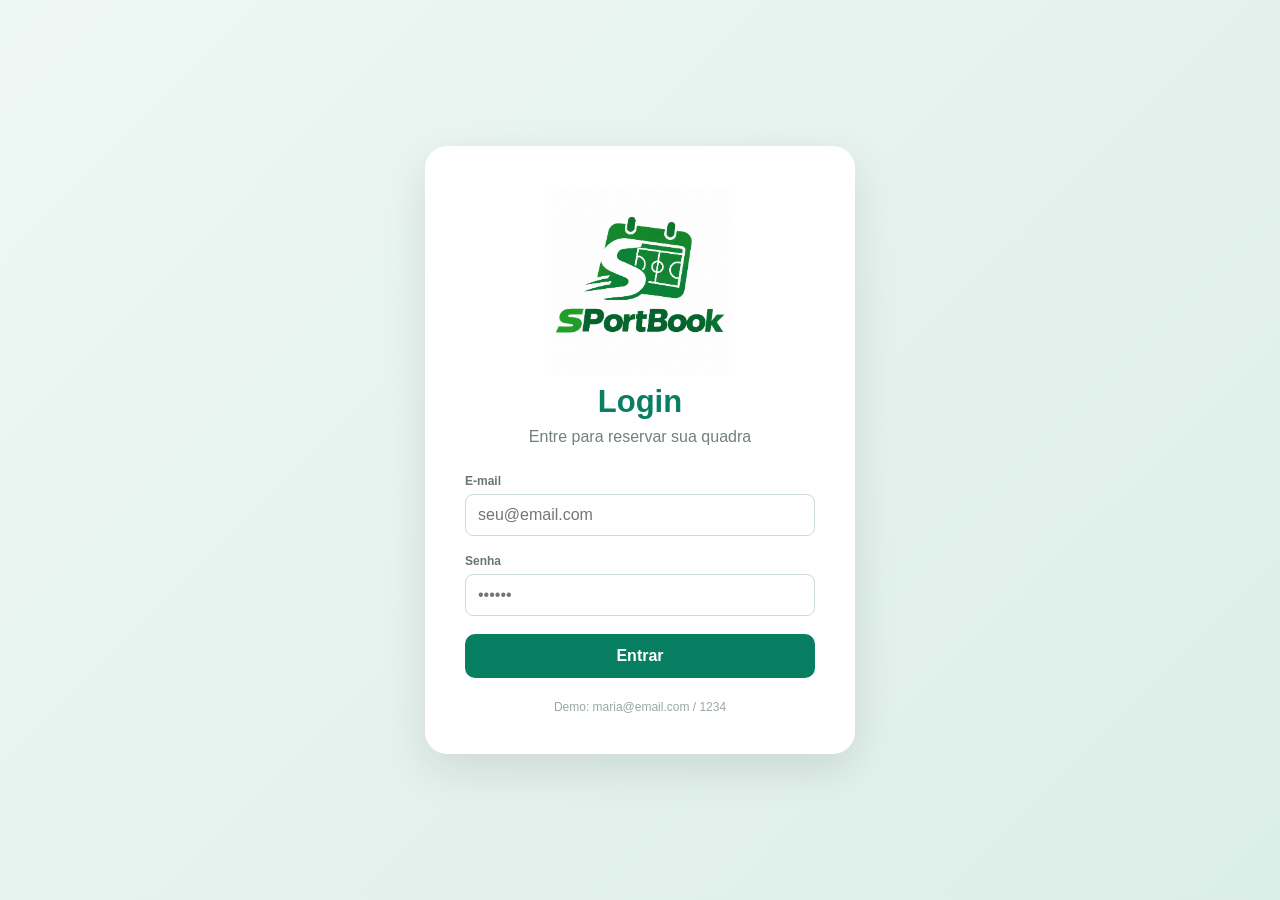
<file: SPortBook_Completo/usuario/regras.html>
<!DOCTYPE html>

<html lang="pt-BR">

<head>

    <meta charset="UTF-8">

    <meta
        name="viewport"
        content="width=device-width, initial-scale=1.0"
    >

    <title>Regras de uso | SPortBook</title>

    <link
        rel="stylesheet"
        href="../css/style.css"
    >

    <script src="../js/app.js"></script>

</head>


<body>

<script>

const s =
    requireSession('user');


if (s) {

    renderLayout(

        'user',

        'regras.html',

        'Regras de uso',

        `

        <div class="hero">

            <h1>
                Regras de uso
            </h1>

            <p>
                Confira as regras antes
                de realizar sua reserva.
            </p>

        </div>


        <div class="card">

            <div class="rule-list">


                <div class="rule">

                    <strong>
                        1. Cadastro obrigatório
                    </strong>

                    <p>
                        A reserva da quadra só é
                        permitida para usuários
                        cadastrados e autenticados
                        no SPortBook.
                    </p>

                </div>


                <div class="rule">

                    <strong>
                        2. Duração da reserva
                    </strong>

                    <p>
                        O usuário pode reservar
                        1 hora ou 2 horas seguidas.
                        Não é permitido reservar
                        duas horas separadas.
                    </p>

                </div>


                <div class="rule">

                    <strong>
                        3. Limite diário
                    </strong>

                    <p>
                        Cada grupo pode reservar
                        no máximo 2 horas seguidas
                        por dia.
                    </p>

                </div>


                <div class="rule">

                    <strong>
                        4. Conflito de horários
                    </strong>

                    <p>
                        Um horário que já possui
                        uma reserva não poderá
                        ser reservado por outra
                        pessoa.
                    </p>

                </div>


                <div class="rule">

                    <strong>
                        5. Cancelamento
                    </strong>

                    <p>
                        O usuário poderá cancelar
                        suas reservas através da
                        página "Minhas reservas".
                    </p>

                </div>


                <div class="rule">

                    <strong>
                        6. Horários indisponíveis
                    </strong>

                    <p>
                        O administrador pode
                        indisponibilizar horários
                        para manutenção, eventos
                        ou outros motivos.
                    </p>

                </div>


                <div class="rule">

                    <strong>
                        7. Uso responsável
                    </strong>

                    <p>
                        O usuário deve respeitar
                        o horário reservado e
                        as regras de utilização
                        da quadra.
                    </p>

                </div>


            </div>

        </div>

        `

    );

}

</script>

</body>

</html>
</file>
<file: SPortBook_Completo/css/style.css>
*{box-sizing:border-box;margin:0;padding:0}
:root{--green:#087f63;--dark:#064f42;--light:#eef6f3;--border:#dbe7e3;--text:#263b36;--muted:#71817c;--danger:#c94747;--warning:#c68a1d;--white:#fff}
body{font-family:Arial,Helvetica,sans-serif;background:var(--light);color:var(--text)}
a{text-decoration:none;color:inherit}
button,input,select{font:inherit}
.login-page{min-height:100vh;display:flex;align-items:center;justify-content:center;padding:25px;background:linear-gradient(135deg,#eef7f4,#dceee8)}
.login-card{width:430px;max-width:100%;background:#fff;border-radius:22px;padding:40px;box-shadow:0 15px 45px rgba(0,0,0,.1);text-align:center}
.logo{width:190px;max-width:75%;display:block;margin:0 auto 8px}
.login-card h1{font-size:31px;color:var(--green);margin-bottom:8px}
.subtitle{color:var(--muted);margin-bottom:28px}
.button-stack{display:grid;gap:12px}
.btn{display:inline-flex;align-items:center;justify-content:center;border:0;border-radius:10px;padding:13px 18px;font-weight:700;cursor:pointer;transition:.2s}
.btn:hover{transform:translateY(-1px)}
.btn-primary{background:var(--green);color:#fff}
.btn-outline{border:2px solid var(--green);color:var(--green);background:#fff}
.btn-danger{background:var(--danger);color:#fff}
.btn-small{padding:8px 11px;font-size:13px}
.demo{font-size:12px;color:#9aa8a4;margin-top:22px}

.app{min-height:100vh}
.topbar{height:66px;background:#fff;border-bottom:1px solid var(--border);display:flex;align-items:center;justify-content:space-between;padding:0 5%;position:sticky;top:0;z-index:5}
.brand{display:flex;align-items:center;gap:10px;font-weight:800;color:var(--dark);font-size:19px}
.brand img{width:42px;height:42px;object-fit:contain}
.nav{display:flex;gap:5px;align-items:center}
.nav a{padding:10px 13px;border-radius:8px;font-size:14px;color:#52635e}
.nav a:hover,.nav a.active{background:#e8f4f0;color:var(--green);font-weight:700}
.user-area{display:flex;align-items:center;gap:10px;font-size:13px}
.avatar{width:34px;height:34px;border-radius:50%;background:#d9eee8;color:var(--green);display:flex;align-items:center;justify-content:center;font-weight:800}
.logout{color:var(--danger);cursor:pointer;font-weight:700}

.container{width:min(1180px,92%);margin:28px auto}
.hero{background:var(--dark);color:#fff;border-radius:15px;padding:25px 28px;margin-bottom:20px}
.hero h1{font-size:26px;margin-bottom:7px}
.hero p{opacity:.82;font-size:14px}
.grid{display:grid;grid-template-columns:1fr 330px;gap:18px}
.card{background:#fff;border:1px solid var(--border);border-radius:13px;padding:20px;box-shadow:0 2px 8px rgba(0,0,0,.025)}
.card h2,.card h3{color:var(--dark);margin-bottom:15px}
.filters{display:flex;gap:10px;flex-wrap:wrap;margin-bottom:17px}
.field{display:flex;flex-direction:column;gap:6px;flex:1;min-width:150px}
.field label{font-size:12px;color:#667771;font-weight:700}
input,select{width:100%;padding:11px 12px;border:1px solid #ccdcd7;border-radius:8px;background:#fff;color:var(--text);outline:none}
input:focus,select:focus{border-color:var(--green)}
.days{display:grid;grid-template-columns:repeat(7,1fr);gap:7px;margin-bottom:18px}
.day{border:1px solid var(--border);border-radius:8px;padding:9px 5px;text-align:center;cursor:pointer;background:#fff}
.day small{display:block;color:#778782;font-size:10px}.day strong{display:block;margin-top:4px}.day.selected{background:#e5f4ef;border-color:#1c9b7d;color:var(--green)}
.slots{display:grid;grid-template-columns:repeat(4,1fr);gap:8px}
.slot{border:1px solid var(--border);border-radius:8px;padding:12px 5px;text-align:center;background:#fff;cursor:pointer}
.slot small{display:block;font-size:10px;margin-top:3px;color:#71817c}
.slot.available:hover,.slot.selected{border-color:var(--green);background:#e7f6f1;color:var(--green)}
.slot.reserved{background:#f2f3f3;color:#9aa5a1;cursor:not-allowed}
.slot.blocked{background:#f9eeee;color:#b87575;cursor:not-allowed}
.slot.selected{background:var(--green);color:#fff}.slot.selected small{color:#fff}
.summary-row{display:flex;justify-content:space-between;padding:10px 0;border-bottom:1px solid #edf1ef;font-size:14px}
.summary-row:last-child{border-bottom:0}
.notice{padding:12px;border-radius:9px;background:#f1f8f5;color:#55706a;font-size:12px;margin-top:14px}
.status{display:inline-block;padding:5px 8px;border-radius:20px;font-size:11px;font-weight:700}
.status.confirmed{background:#e3f4ee;color:#087f63}.status.cancelled{background:#f9e9e9;color:#b44747}.status.blocked{background:#f4ece0;color:#9b6b17}

.table-wrap{overflow-x:auto}.table{width:100%;border-collapse:collapse}.table th,.table td{padding:12px;border-bottom:1px solid #e8eeeb;text-align:left;font-size:13px}.table th{background:#f5f9f7;color:#52645e}
.actions{display:flex;gap:7px;flex-wrap:wrap}
.stats{display:grid;grid-template-columns:repeat(4,1fr);gap:14px;margin-bottom:18px}
.stat{background:#fff;border:1px solid var(--border);border-radius:12px;padding:18px}.stat span{font-size:12px;color:var(--muted)}.stat strong{display:block;font-size:27px;color:var(--green);margin-top:6px}
.toast{position:fixed;right:20px;bottom:20px;background:var(--dark);color:#fff;padding:13px 17px;border-radius:9px;box-shadow:0 8px 25px rgba(0,0,0,.18);display:none;z-index:20}.toast.show{display:block}
.empty{text-align:center;padding:28px;color:var(--muted)}
.modal-back{position:fixed;inset:0;background:rgba(0,0,0,.45);display:none;align-items:center;justify-content:center;z-index:10;padding:20px}.modal-back.show{display:flex}.modal{background:#fff;width:480px;max-width:100%;border-radius:15px;padding:23px}.modal-head{display:flex;justify-content:space-between;align-items:center;margin-bottom:17px}.close{border:0;background:none;font-size:24px;cursor:pointer;color:#788}.form-grid{display:grid;grid-template-columns:1fr 1fr;gap:12px}.full{grid-column:1/-1}

@media(max-width:900px){.grid{grid-template-columns:1fr}.stats{grid-template-columns:repeat(2,1fr)}.nav{display:none}}
@media(max-width:600px){.topbar{padding:0 4%}.container{width:94%}.slots{grid-template-columns:repeat(2,1fr)}.days{grid-template-columns:repeat(4,1fr)}.stats{grid-template-columns:1fr 1fr}.login-card{padding:28px 22px}}

/* =========================================================
   TELA DE RESERVAS
   ========================================================= */

.booking-hero {

    background: #075846;

    color: #fff;

    padding: 22px 28px;

    margin-bottom: 18px;

    border-radius: 0 0 10px 10px;
}


.booking-hero h1 {

    font-size: 24px;

    margin-bottom: 5px;
}


.booking-hero p {

    font-size: 12px;

    opacity: .82;
}


/* QUADRAS */

.court-tabs {

    display: flex;

    gap: 8px;

    margin-bottom: 15px;

    flex-wrap: wrap;
}


.court-tab {

    border: 1px solid #d8e5e0;

    border-radius: 20px;

    padding: 8px 13px;

    background: #fff;

    font-size: 12px;

    cursor: pointer;
}


.court-tab.active {

    background: #087f63;

    color: #fff;

    border-color: #087f63;

    font-weight: 700;
}


/* TÍTULOS DAS SEÇÕES */

.section-label {

    font-size: 10px;

    text-transform: uppercase;

    color: #84928e;

    letter-spacing: .3px;

    margin-bottom: 7px;

    font-weight: 700;
}


/* DATAS */

.date-strip {

    display: grid;

    grid-template-columns:
        repeat(7, 1fr);

    gap: 6px;

    margin-bottom: 15px;
}


.date-box {

    border: 1px solid #e0e9e6;

    border-radius: 8px;

    background: #fff;

    padding: 7px 4px;

    text-align: center;

    cursor: pointer;
}


.date-box small {

    display: block;

    font-size: 9px;

    color: #84928e;
}


.date-box strong {

    font-size: 12px;

    display: block;

    margin-top: 3px;
}


.date-box.active {

    background: #e6f5f0;

    border-color: #0d9a79;

    color: #087f63;
}


/* DURAÇÃO */

.duration-picker {

    display: flex;

    gap: 8px;

    margin-bottom: 15px;
}


.duration-option {

    padding: 8px 14px;

    border: 1px solid #d8e5e0;

    border-radius: 8px;

    background: #fff;

    cursor: pointer;

    font-size: 12px;
}


.duration-option.active {

    background: #e6f5f0;

    border-color: #0d9a79;

    color: #087f63;

    font-weight: 700;
}


/* HORÁRIOS */

.booking-slots {

    display: grid;

    grid-template-columns:
        repeat(4, 1fr);

    gap: 8px;
}


.booking-slot {

    min-height: 47px;

    border: 1px solid #dce7e3;

    border-radius: 8px;

    background: #fff;

    text-align: center;

    padding: 8px 4px;

    cursor: pointer;

    font-size: 12px;
}


.booking-slot small {

    display: block;

    font-size: 9px;

    color: #8a9793;

    margin-top: 3px;
}


.booking-slot.available:hover {

    border-color: #0b9979;

    background: #f2faf7;
}


.booking-slot.selected {

    background: #087f63;

    color: #fff;

    border-color: #087f63;
}


.booking-slot.selected small {

    color: #fff;
}


.booking-slot.reserved {

    background: #f0f2f1;

    color: #a3adaa;

    cursor: not-allowed;
}


/* LEGENDA */

.legend {

    display: flex;

    gap: 14px;

    flex-wrap: wrap;

    font-size: 10px;

    color: #7c8985;

    margin-top: 14px;
}


.legend i {

    display: inline-block;

    width: 8px;

    height: 8px;

    border-radius: 50%;

    margin-right: 4px;

    background: #fff;

    border: 1px solid #ccd8d4;
}


.legend .l-selected {

    background: #087f63;

    border-color: #087f63;
}


.legend .l-reserved {

    background: #dfe5e2;
}


/* CARDS INFORMATIVOS */

.info-cards {

    display: grid;

    grid-template-columns:
        repeat(3, 1fr);

    gap: 10px;

    margin-top: 16px;
}


.info-card {

    background: #fff;

    border: 1px solid #dce7e3;

    border-radius: 9px;

    padding: 12px;

    font-size: 10px;
}


.info-card strong {

    display: block;

    font-size: 11px;

    margin-bottom: 4px;

    color: #29423c;
}


.info-icon {

    float: left;

    margin-right: 8px;

    background: #e5f4ef;

    color: #087f63;

    border-radius: 50%;

    padding: 5px;
}


/* =========================================================
   PERFIL NO CANTO SUPERIOR
   ========================================================= */

.profile-menu {

    position: relative;
}


.profile-button {

    border: 0;

    background: none;

    display: flex;

    align-items: center;

    gap: 7px;

    cursor: pointer;

    color: #41534e;

    padding: 3px;
}


.profile-button .avatar {

    flex-shrink: 0;
}


.arrow {

    font-size: 11px;

    color: #71817c;
}


.profile-dropdown {

    display: none;

    position: absolute;

    right: 0;

    top: 45px;

    background: #fff;

    border: 1px solid #dce7e3;

    border-radius: 9px;

    box-shadow:
        0 8px 25px rgba(0,0,0,.12);

    min-width: 160px;

    padding: 6px;

    z-index: 20;
}


.profile-menu.open
.profile-dropdown {

    display: block;
}


.profile-dropdown a,
.profile-dropdown button {

    display: block;

    width: 100%;

    padding: 10px;

    border: 0;

    background: #fff;

    text-align: left;

    border-radius: 6px;

    font-size: 12px;

    cursor: pointer;
}


.profile-dropdown a:hover,
.profile-dropdown button:hover {

    background: #edf6f3;
}


/* =========================================================
   REGRAS
   ========================================================= */

.rule-list {

    display: grid;

    gap: 12px;
}


.rule {

    border: 1px solid var(--border);

    border-radius: 10px;

    padding: 15px;

    background: #fff;
}


.rule strong {

    color: var(--dark);

    display: block;

    margin-bottom: 5px;
}


.rule p {

    font-size: 13px;

    color: var(--muted);

    line-height: 1.5;
}


/* RESPONSIVO */

@media (max-width: 900px) {

    .booking-slots {

        grid-template-columns:
            repeat(3, 1fr);

    }

}


@media (max-width: 600px) {

    .booking-slots {

        grid-template-columns:
            repeat(2, 1fr);

    }


    .info-cards {

        grid-template-columns: 1fr;

    }


    .date-strip {

        grid-template-columns:
            repeat(4, 1fr);

    }

}
</file>
